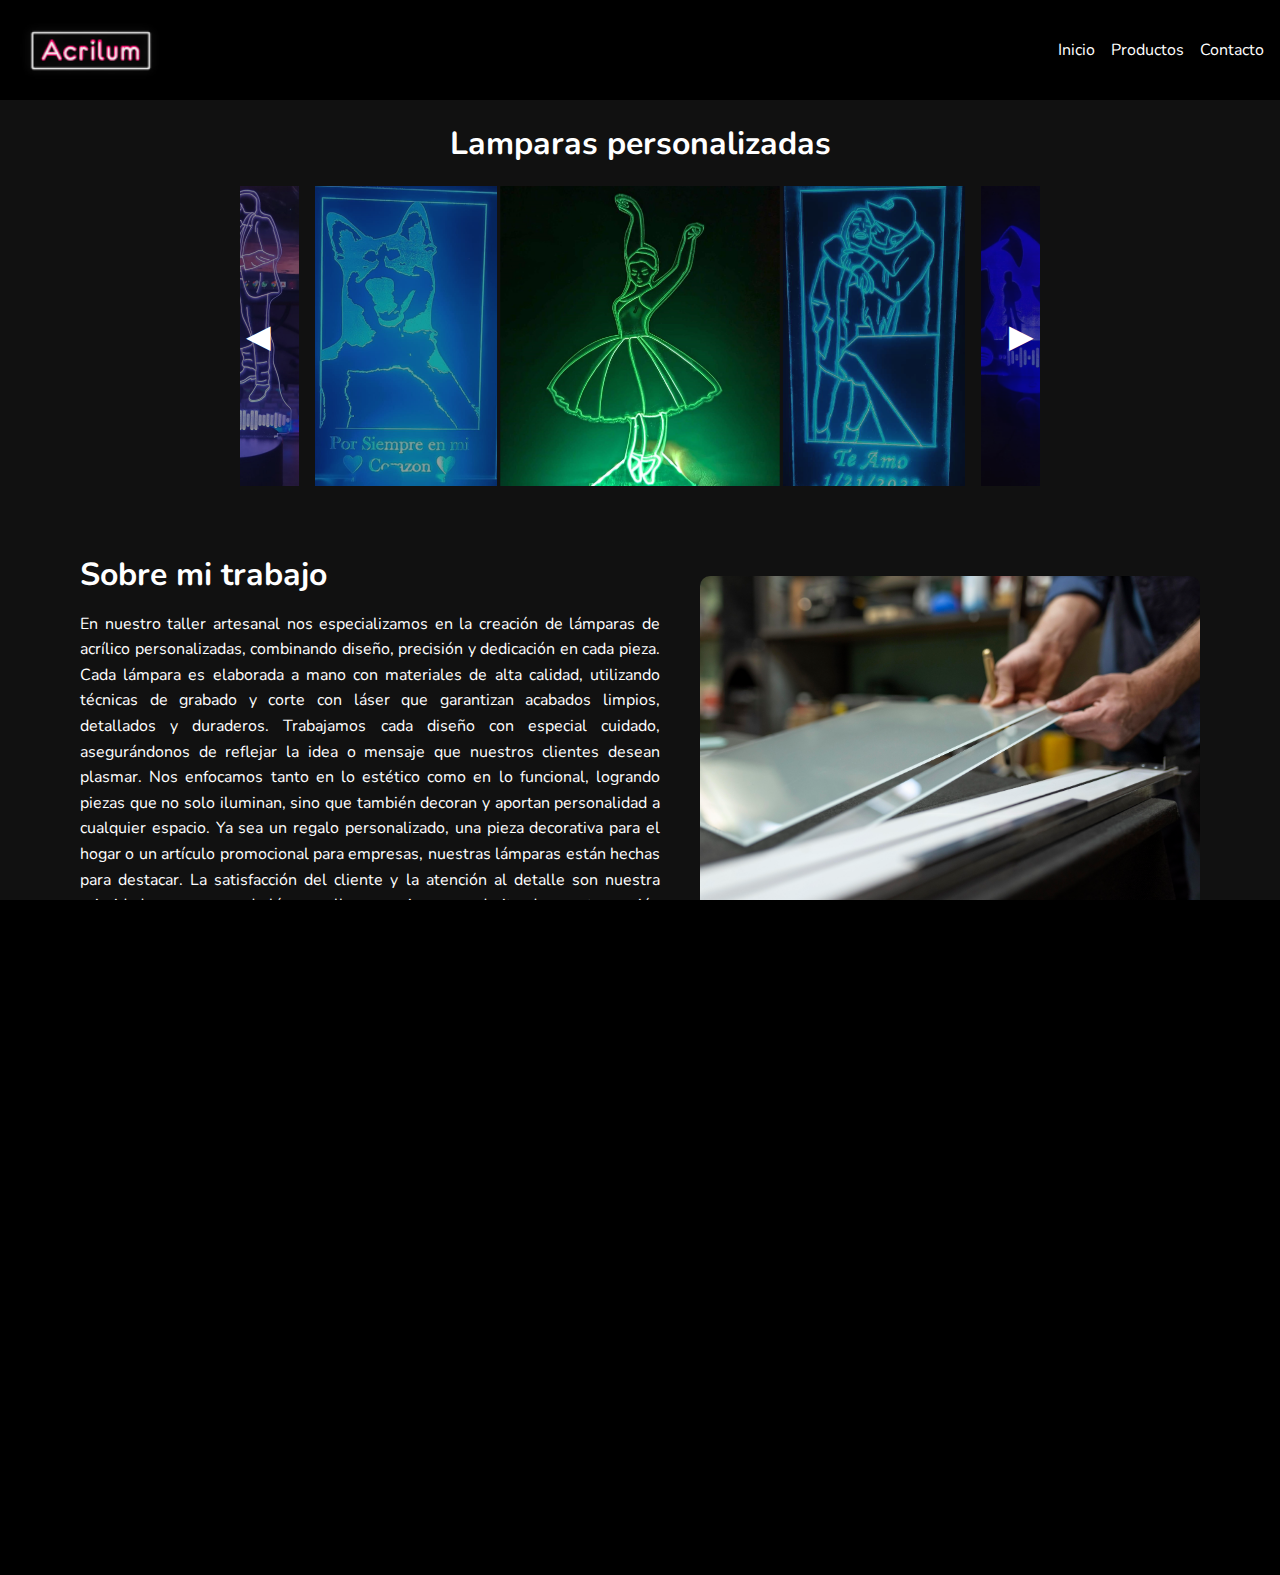
<file: index.html>
<!DOCTYPE html>
<html lang="es">

<head>
  <meta charset="UTF-8" />
  <meta name="viewport" content="width=device-width, initial-scale=1.0" />
  <link href="https://fonts.googleapis.com/css2?family=Nunito:ital,wght@0,200..1000;1,200..1000&display=swap" rel="stylesheet">
  <title>Acrilum</title>
  <link rel="stylesheet" href="Principal/CSS-P/styles.css" />
</head>

<body id="topp">
  <header>
    <nav class="navbar">
      <img src="IMAGENES/LOGO/LOGO.png" class="logo" alt="Logo" />
      <ul class="nav-links">
        <li><a href="index.html">Inicio</a></li>
        <li class="dropdown">
          Productos
          <ul class="dropdown-content">
            <li><a href="Dibujos/Dibujos.html">Dibujos</a></li>
            <li><a href="Spotify/spotify.html">Spotify</a></li>
            <li><a href="Fotos/fotos.html">Fotos</a></li>
          </ul>
        </li>
        <li><a href="Contacto/Contacto.html">Contacto</a></li>
      </ul>

      <div class="hamburger-menu">
        <img src="IMAGENES/ICONOS/ICON-MENU.png" alt="Menú" />
      </div>
    </nav>
  </header>

  <main class="main-content">
    <section class="hero">
      <h1 class="hero-title">Lamparas personalizadas</h1>
      <div class="carousel-wrapper">
        <div class="carousel">
          <button class="carousel-arrow left">&#9664;</button>
          <div class="carousel-images">
            <img src="IMAGENES/IMGS-Spotify/Spotify-1.jpg" alt="1" class="img small" />
            <img src="IMAGENES/IMGS-Fotos/Multimedia (1).png" alt="2" class="img medium" />
            <img src="IMAGENES/IMGS-Dibujos/Multimedia (1).jpg" alt="3" class="img large active" />
            <img src="IMAGENES/IMGS-Fotos/Multimedia (10).png" alt="4" class="img medium" />
            <img src="IMAGENES/IMGS-Spotify/Spotify-2.jpg" alt="5" class="img small" />
          </div>
          <button class="carousel-arrow right">&#9654;</button>
        </div>
      </div>
    </section>

    <section class="section-info">
      <div class="text">
        <h2>Sobre mi trabajo</h2>
        <p>En nuestro taller artesanal nos especializamos en la creación de lámparas de acrílico personalizadas,
          combinando diseño, precisión y dedicación en cada pieza. Cada lámpara es elaborada a mano con materiales de
          alta calidad, utilizando técnicas de grabado y corte con láser que garantizan acabados limpios, detallados y
          duraderos. Trabajamos cada diseño con especial cuidado, asegurándonos de reflejar la idea o mensaje que
          nuestros clientes desean plasmar.

          Nos enfocamos tanto en lo estético como en lo funcional, logrando piezas que no solo iluminan, sino que
          también decoran y aportan personalidad a cualquier espacio. Ya sea un regalo personalizado, una pieza
          decorativa para el hogar o un artículo promocional para empresas, nuestras lámparas están hechas para
          destacar. La satisfacción del cliente y la atención al detalle son nuestra prioridad, y por eso cada lámpara
          lleva consigo un pedacito de nuestra pasión por el trabajo bien hecho.</p>
      </div>
      <img src="IMAGENES/IMGS-P/maquina-laser.jpg" alt="Info Image" class="info-img" />
    </section>

    <section class="section-gallery">
      <div class="gallery-row">
        <img src="IMAGENES/IMGS-P/ICON-LAPIZZ.png" alt="Imagen 1">
        <img src="IMAGENES/IMGS-P/ICON-SPOTIFY.png" alt="Imagen 2">
        <img src="IMAGENES/IMGS-P/ICON-FOTOS.png" alt="Imagen 3">
      </div>
      <div class="gallery-last">
        <a href="Contacto/Contacto.html"><img src="IMAGENES/ICONOS/BTN-PEDIDO.png" alt="Imagen 4"></a>
      </div>
    </section>
    
  </main>

  <footer class="footer">
    <div class="footer-left">
      <img src="IMAGENES/LOGO/LOGO.png" alt="Logo Footer" class="footer-logo" />
      <ul class="footer-links">
        <li><a href="index.html">Inicio</a></li>
        <li><a href="Dibujos/Dibujos.html">Dibujos</a></li>
        <li><a href="Spotify/spotify.html">Spotify</a></li>
        <li><a href="Fotos/fotos.html">Fotos</a></li>
        <li><a href="Contacto/Contacto.html">Contacto</a></li>
      </ul>
    </div>

    <div class="footer-center">
      <div class="icon-text">
        <img src="IMAGENES/ICONOS/ICON-WHATSSSS.png" alt="WhatsApp" />
        <span>+52 618 178 1462</span>
      </div>
    </div>

    <div class="footer-right">
      <a href="#topp" class="scroll-top">
        <img src="IMAGENES/ICONOS/ICON-REGRESAR.png" alt="Ir arriba" />
      </a>
    </div>
  </footer>

  <script src="Principal/JS-P/script.js"></script>
</body>

</html>
</file>
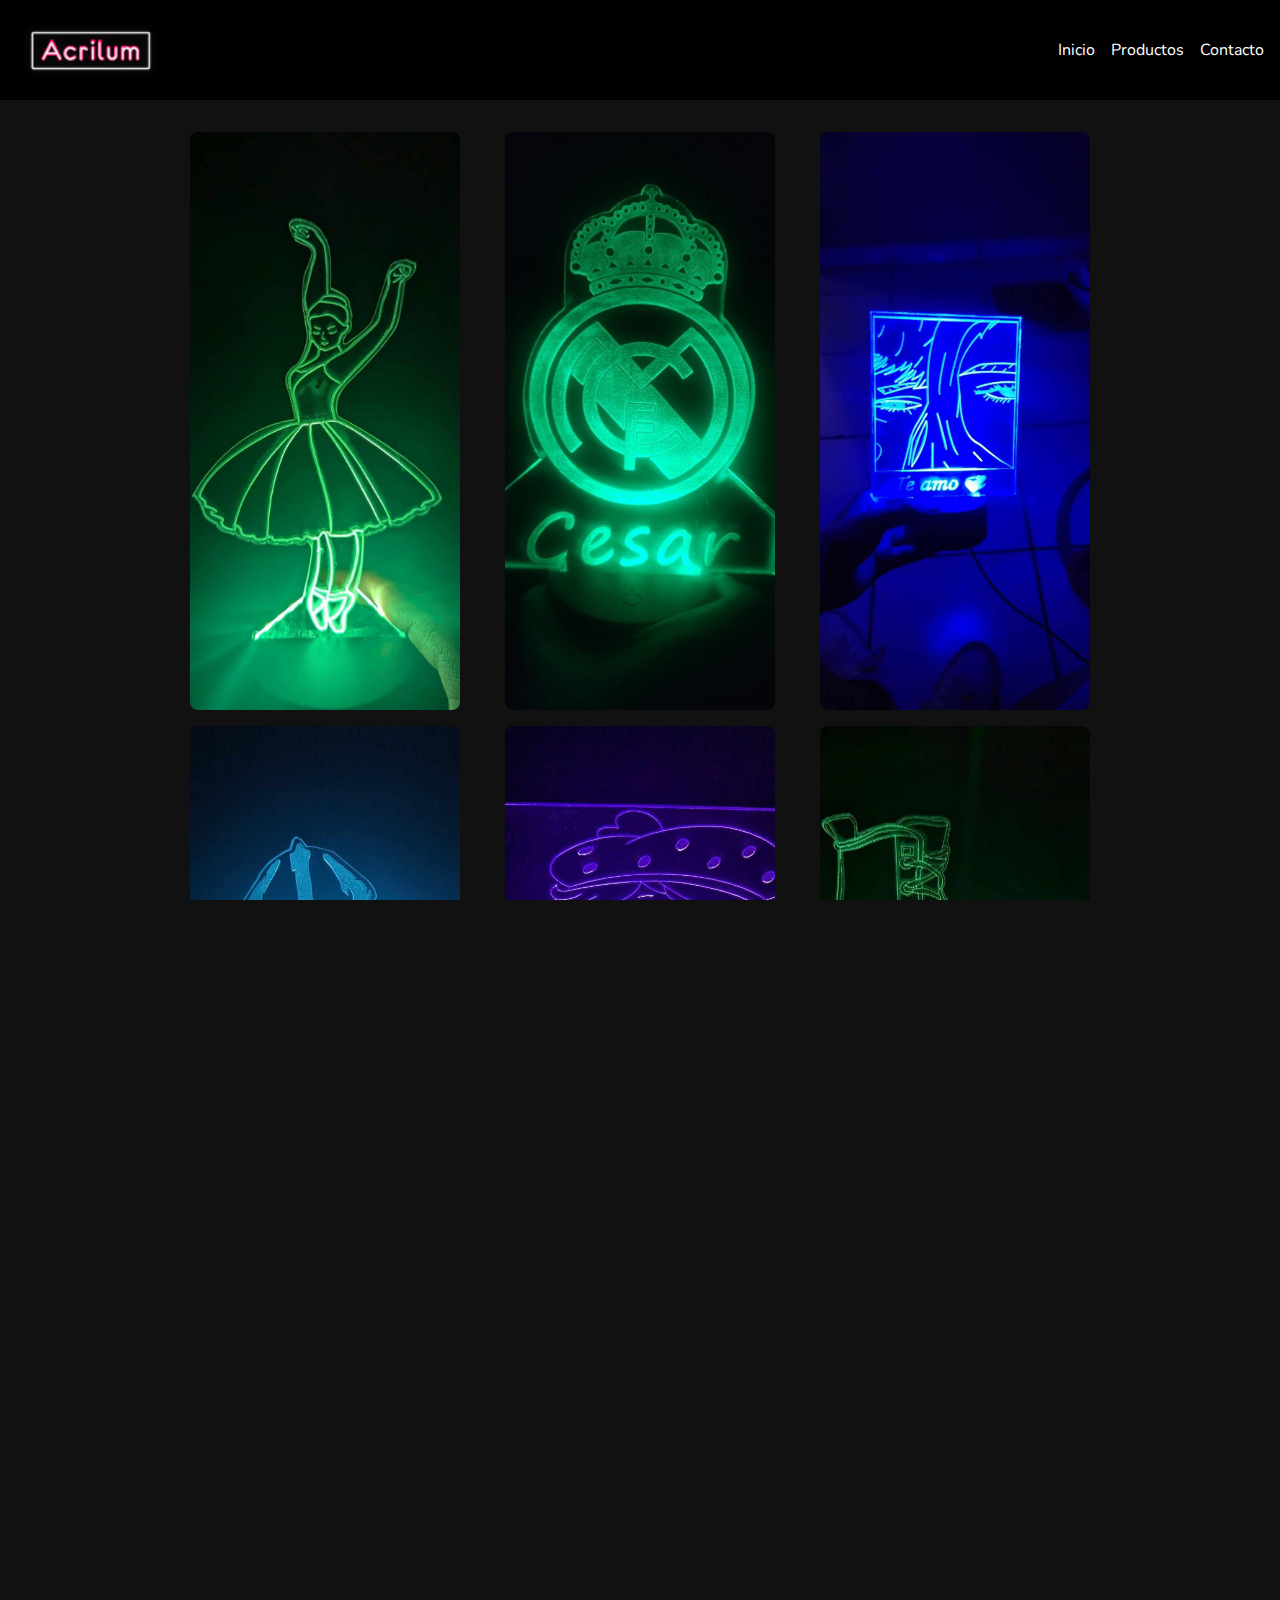
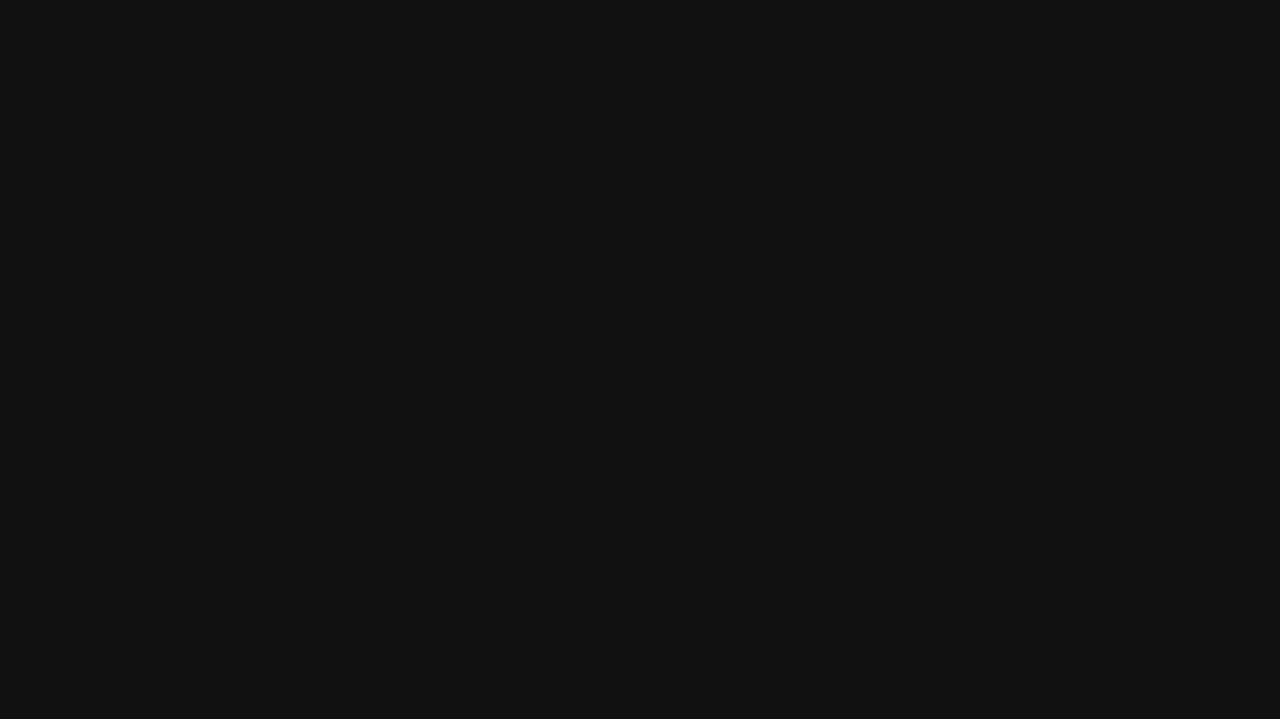
<file: Dibujos/Dibujos.html>
<!DOCTYPE html>
<html lang="en">
<head>
    <meta charset="UTF-8">
    <meta name="viewport" content="width=device-width, initial-scale=1.0">
    <link href="https://fonts.googleapis.com/css2?family=Nunito:ital,wght@0,200..1000;1,200..1000&display=swap" rel="stylesheet">
    <link rel="stylesheet" href="../Spotify/CSS-Spotify/styleSpotify.css">
    <title>Acrilum-Dibujos</title>
</head>
<body>
  <nav class="navbar">
    <img src="../IMAGENES/LOGO/LOGO.png" class="logo" alt="Logo" />
    <ul class="nav-links">
      <li><a href="../index.html">Inicio</a></li>
      <li class="dropdown">
        Productos
        <ul class="dropdown-content">
          <li><a href="Dibujos.html">Dibujos</a></li>
          <li><a href="../Spotify/spotify.html">Spotify</a></li>
          <li><a href="../Fotos/fotos.html">Fotos</a></li>
        </ul>
      </li>
      <li><a href="../Contacto/Contacto.html">Contacto</a></li>
    </ul>

    <div class="hamburger-menu">
      <img src="../IMAGENES/ICONOS/ICON-MENU.png" alt="Menú" />
    </div>
  </nav>


      <section class="image-gallery">
        <div class="gallery-row">
          <img src="../IMAGENES/IMGS-Dibujos/Multimedia (1).jpg" alt="Imagen 1" />
          <img src="../IMAGENES/IMGS-Dibujos/Multimedia (2).jpg" alt="Imagen 2" />
          <img src="../IMAGENES/IMGS-Dibujos/Multimedia (3).jpg" alt="Imagen 3" />
        </div>
        <div class="gallery-row">
          <img src="../IMAGENES/IMGS-Dibujos/Multimedia (4).jpg" alt="Imagen 4" />
          <img src="../IMAGENES/IMGS-Dibujos/Multimedia (5).jpg" alt="Imagen 5" />
          <img src="../IMAGENES/IMGS-Dibujos/Multimedia (6).jpg" alt="Imagen 6" />
        </div>
        <div class="gallery-row">
          <img src="../IMAGENES/IMGS-Dibujos/Multimedia (7).jpg" alt="Imagen 7" />
          <img src="../IMAGENES/IMGS-Dibujos/Multimedia (8).jpg" alt="Imagen 8" />
          <img src="../IMAGENES/IMGS-Dibujos/Multimedia (9).jpg" alt="Imagen 9" />
        </div>
      
        <div class="image-center-vertical">
            <a href="../Contacto/Contacto.html"><img src="../IMAGENES/ICONOS/BTN-PEDIDO.png" alt="Imagen Final" /></a>
        </div>
      </section>


      <footer class="footer">
        <div class="footer-left">
          <img src="../IMAGENES/LOGO/LOGO.png" alt="Logo Footer" class="footer-logo" />
          <ul class="footer-links">
            <li><a href="../index.html">Inicio</a></li>
            <li><a href="../Dibujos/Dibujos.html">Dibujos</a></li>
            <li><a href="../Spotify/spotify.html">Spotify</a></li>
            <li><a href="../Fotos/fotos.html">Fotos</a></li>
            <li><a href="../Contacto/Contacto.html">Contacto</a></li>
          </ul>
        </div>
    
        <div class="footer-center">
          <div class="icon-text">
            <img src="../IMAGENES/ICONOS/ICON-WHATSSSS.png" alt="WhatsApp" />
            <span>+52 618 178 1462</span>
          </div>
        </div>
    
        <div class="footer-right">
          <a href="#topp" class="scroll-top">
            <img src="../IMAGENES/ICONOS/ICON-REGRESAR.png" alt="Ir arriba" />
          </a>
        </div>
      </footer>

      <script src="../Principal/JS-P/script.js"></script>
</body>
</html>
</file>
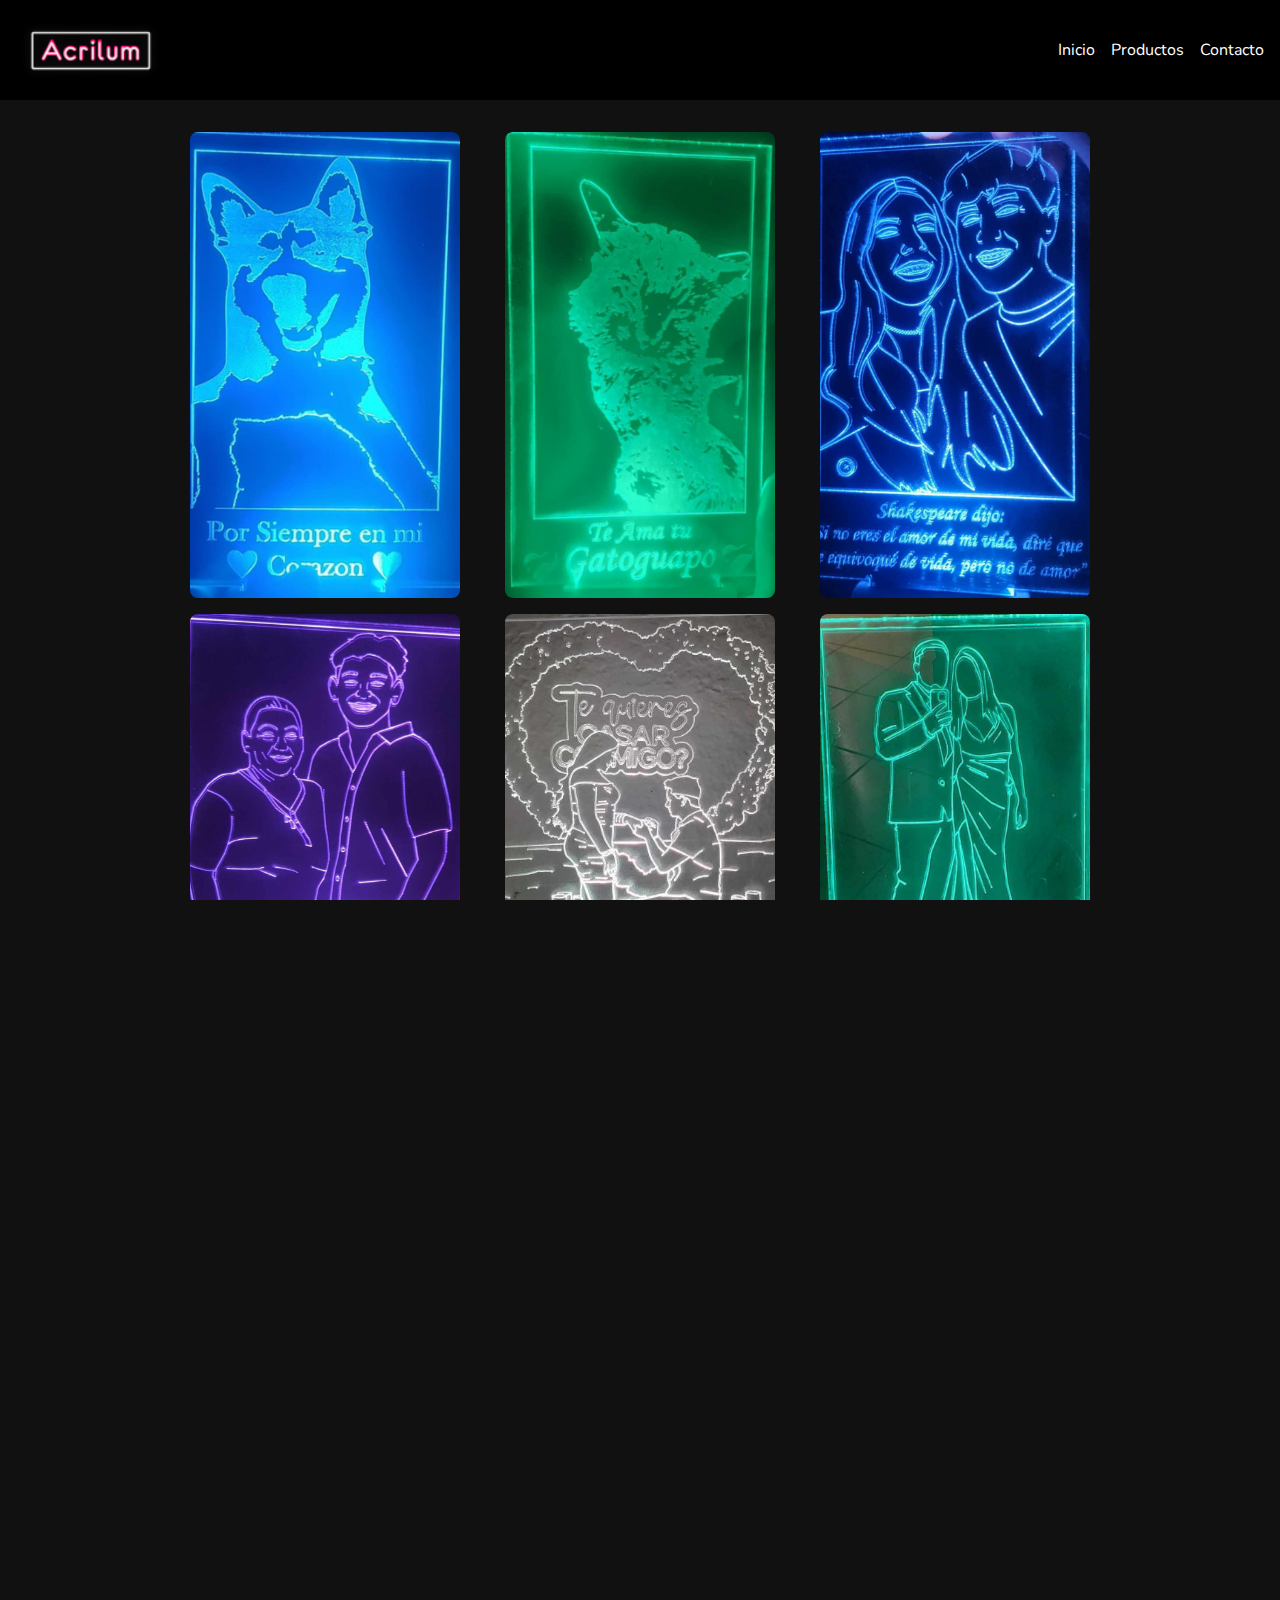
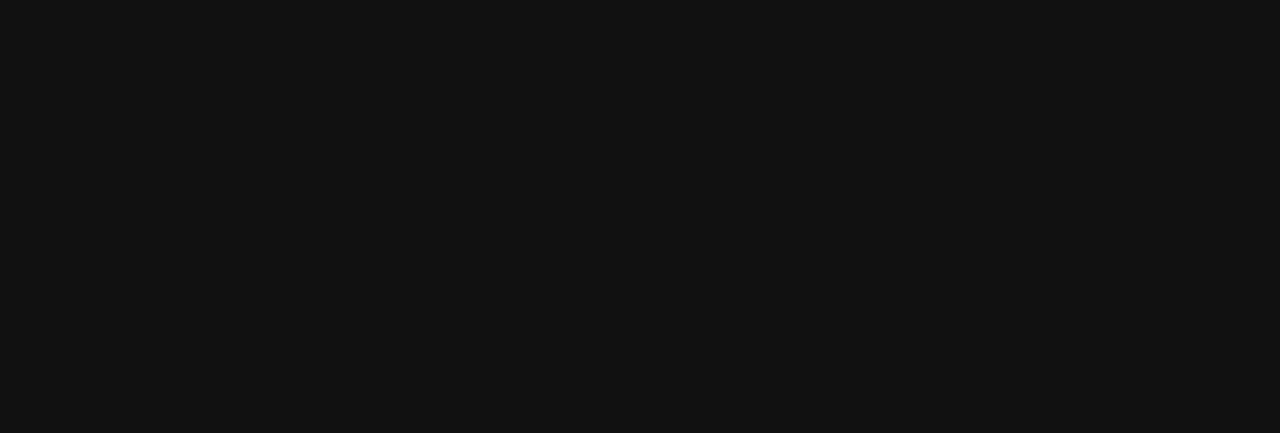
<file: Fotos/fotos.html>
<!DOCTYPE html>
<html lang="en">
<head>
    <meta charset="UTF-8">
    <meta name="viewport" content="width=device-width, initial-scale=1.0">
    <link href="https://fonts.googleapis.com/css2?family=Nunito:ital,wght@0,200..1000;1,200..1000&display=swap" rel="stylesheet">
    <link rel="stylesheet" href="/Spotify/CSS-Spotify/styleSpotify.css">
    <title>Acrilum-Fotos</title>
</head>
<body>
  <nav class="navbar">
    <img src="/IMAGENES/LOGO/LOGO.png" class="logo" alt="Logo" />
    <ul class="nav-links">
      <li><a href="../index.html">Inicio</a></li>
      <li class="dropdown">
        Productos
        <ul class="dropdown-content">
          <li><a href="/Dibujos/Dibujos.html">Dibujos</a></li>
          <li><a href="/Spotify/spotify.html">Spotify</a></li>
          <li><a href="/Fotos/fotos.html">Fotos</a></li>
        </ul>
      </li>
      <li><a href="/Contacto/Contacto.html">Contacto</a></li>
    </ul>

    <div class="hamburger-menu">
      <img src="/IMAGENES/ICONOS/ICON-MENU.png" alt="Menú" />
    </div>
  </nav>


      <section class="image-gallery">
        <div class="gallery-row">
          <img src="/IMAGENES/IMGS-Fotos/Multimedia (1).png" alt="Imagen 1" />
          <img src="/IMAGENES/IMGS-Fotos/Multimedia (2).png" alt="Imagen 2" />
          <img src="/IMAGENES/IMGS-Fotos/Multimedia (3).png" alt="Imagen 3" />
        </div>
        <div class="gallery-row">
          <img src="/IMAGENES/IMGS-Fotos/Multimedia (4).png" alt="Imagen 4" />
          <img src="/IMAGENES/IMGS-Fotos/Multimedia (5).png" alt="Imagen 5" />
          <img src="/IMAGENES/IMGS-Fotos/Multimedia (6).png" alt="Imagen 6" />
        </div>
        <div class="gallery-row">
          <img src="/IMAGENES/IMGS-Fotos/Multimedia (7).png" alt="Imagen 7" />
          <img src="/IMAGENES/IMGS-Fotos/Multimedia (8).png" alt="Imagen 8" />
          <img src="/IMAGENES/IMGS-Fotos/Multimedia (9).png" alt="Imagen 9" />
        </div>
      
        <div class="image-center-vertical">
            <a href=""><img src="/IMAGENES/ICONOS/BTN-PEDIDO.png" alt="Imagen Final" /></a>
        </div>
      </section>


      <footer class="footer">
        <div class="footer-left">
          <img src="/IMAGENES/LOGO/LOGO.png" alt="Logo Footer" class="footer-logo" />
          <ul class="footer-links">
            <li><a href="/index.html">Inicio</a></li>
            <li><a href="/Dibujos/Dibujos.html">Dibujos</a></li>
            <li><a href="/Spotify/spotify.html">Spotify</a></li>
            <li><a href="/Fotos/fotos.html">Fotos</a></li>
            <li><a href="/Contacto/Contacto.html">Contacto</a></li>
          </ul>
        </div>
    
        <div class="footer-center">
          <div class="icon-text">
            <img src="/IMAGENES/ICONOS/ICON-WHATSSSS.png" alt="WhatsApp" />
            <span>+52 618 178 1462</span>
          </div>
        </div>
    
        <div class="footer-right">
          <a href="#topp" class="scroll-top">
            <img src="/IMAGENES/ICONOS/ICON-REGRESAR.png" alt="Ir arriba" />
          </a>
        </div>
      </footer>

      <script src="/Principal/JS-P/script.js"></script>
</body>
</html>
</file>
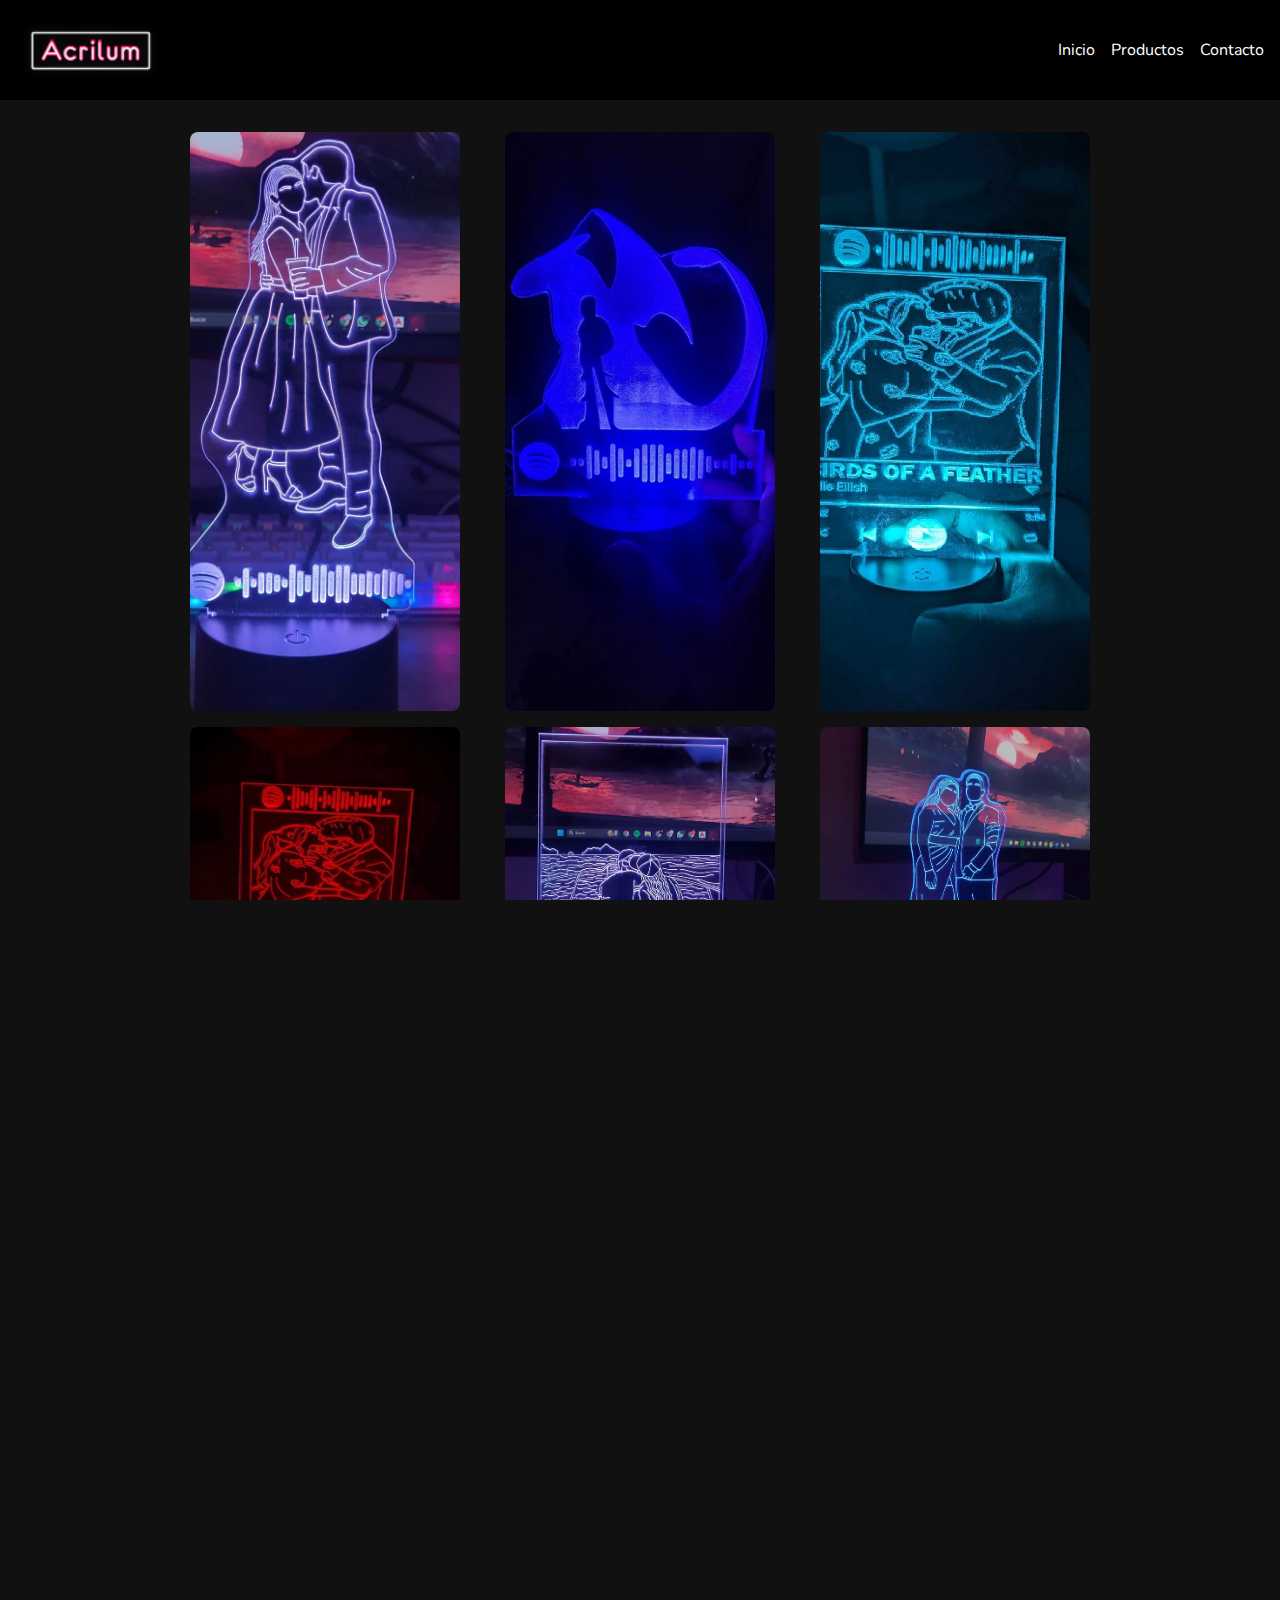
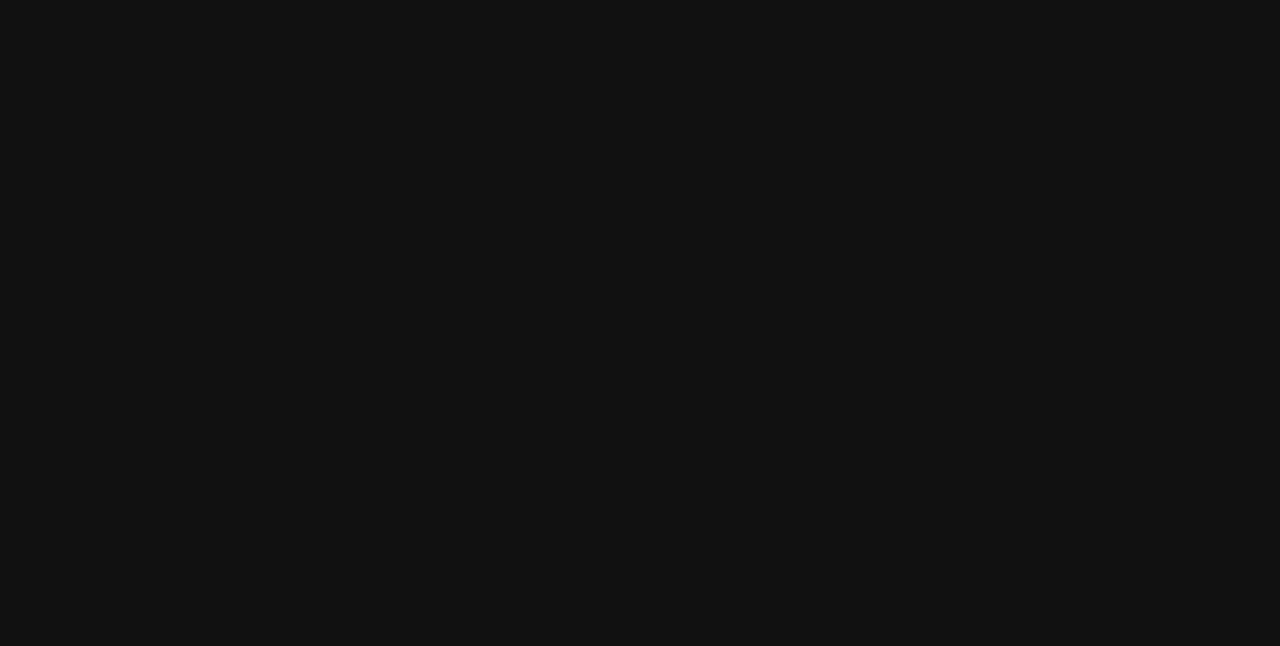
<file: Spotify/spotify.html>
<!DOCTYPE html>
<html lang="en">
<head>
    <meta charset="UTF-8">
    <meta name="viewport" content="width=device-width, initial-scale=1.0">
    <link href="https://fonts.googleapis.com/css2?family=Nunito:ital,wght@0,200..1000;1,200..1000&display=swap" rel="stylesheet">
    <link rel="stylesheet" href="/Spotify/CSS-Spotify/styleSpotify.css">
    <title>Acrilum-Spotify</title>
</head>
<body>

  <nav class="navbar">
    <img src="/IMAGENES/LOGO/LOGO.png" class="logo" alt="Logo" />
    <ul class="nav-links">
      <li><a href="../index.html">Inicio</a></li>
      <li class="dropdown">
        Productos
        <ul class="dropdown-content">
          <li><a href="/Dibujos/Dibujos.html">Dibujos</a></li>
          <li><a href="/Spotify/spotify.html">Spotify</a></li>
          <li><a href="/Fotos/fotos.html">Fotos</a></li>
        </ul>
      </li>
      <li><a href="/Contacto/Contacto.html">Contacto</a></li>
    </ul>

    <div class="hamburger-menu">
      <img src="/IMAGENES/ICONOS/ICON-MENU.png" alt="Menú" />
    </div>
  </nav>

      <section class="image-gallery">
        <div class="gallery-row">
          <img src="/IMAGENES/IMGS-Spotify/Spotify-1.jpg" alt="Imagen 1" />
          <img src="/IMAGENES/IMGS-Spotify/Spotify-2.jpg" alt="Imagen 2" />
          <img src="/IMAGENES/IMGS-Spotify/Spotify-3.jpg" alt="Imagen 3" />
        </div>
        <div class="gallery-row">
          <img src="/IMAGENES/IMGS-Spotify/Spotify-4.jpg" alt="Imagen 4" />
          <img src="/IMAGENES/IMGS-Spotify/Spotify-5.jpg" alt="Imagen 5" />
          <img src="/IMAGENES/IMGS-Spotify/Spotify-6.jpg" alt="Imagen 6" />
        </div>
        <div class="gallery-row">
          <img src="/IMAGENES/IMGS-Spotify/Spotify-7.jpg" alt="Imagen 7" />
          <img src="/IMAGENES/IMGS-Spotify/Spotify-8.jpg" alt="Imagen 8" />
          <img src="/IMAGENES/IMGS-Spotify/Spotify-9.jpg" alt="Imagen 9" />
        </div>
      
        <div class="image-center-vertical">
            <a href=""><img src="/IMAGENES/ICONOS/BTN-PEDIDO.png" alt="Imagen Final" /></a>
        </div>
      </section>


      <footer class="footer">
        <div class="footer-left">
          <img src="/IMAGENES/LOGO/LOGO.png" alt="Logo Footer" class="footer-logo" />
          <ul class="footer-links">
            <li><a href="/index.html">Inicio</a></li>
            <li><a href="/Dibujos/Dibujos.html">Dibujos</a></li>
            <li><a href="/Spotify/spotify.html">Spotify</a></li>
            <li><a href="/Fotos/fotos.html">Fotos</a></li>
            <li><a href="/Contacto/Contacto.html">Contacto</a></li>
          </ul>
        </div>
    
        <div class="footer-center">
          <div class="icon-text">
            <img src="/IMAGENES/ICONOS/ICON-WHATSSSS.png" alt="WhatsApp" />
            <span>+52 618 178 1462</span>
          </div>
        </div>
    
        <div class="footer-right">
          <a href="#topp" class="scroll-top">
            <img src="/IMAGENES/ICONOS/ICON-REGRESAR.png" alt="Ir arriba" />
          </a>
        </div>
      </footer>

      <script src="/Principal/JS-P/script.js"></script>
</body>
</html>
</file>
<file: Principal/CSS-P/styles.css>
:root {
  --primary-color: #fff;
  --bg-color: #000;
  --text-color: #fff;
  --highlight: #444;
}

html, body {
  height: 100%;
  margin: 0;
  overflow-y: auto;
}

body {
  display: flex;
  flex-direction: column;
  min-height: 100vh;
  font-family: sans-serif;
  background-color: var(--bg-color);
  color: var(--text-color);
}

h1,h2,p,span,a,ul,li{
  font-family: "Nunito", sans-serif;
}

main.main-content {
  flex: 1;
  background-color: #111;
}

/* Navbar */
.navbar {
  position: relative;
  display: flex;
  justify-content: space-between;
  align-items: center;
  padding: 1rem;
  background: #000000;
  z-index: 100;
}

.logo {
  width: 150px;
}

.nav-links {
  display: flex;
  gap: 1rem;
  list-style: none;
  position: relative;
  transition: max-height 0.3s ease;
}

.nav-links li {
  position: relative;
}

.nav-links a {
  text-decoration: none;
  color: var(--text-color);
}

/* Dropdown */
.dropdown-content {
  display: none;
  position: absolute;
  top: 100%;
  background: #222;
  padding: 0.5rem;
  flex-direction: column;
  min-width: 150px;
}

.dropdown:hover .dropdown-content {
  display: flex;
}

/* Hamburguesa */
.hamburger-menu {
  display: none;
  cursor: pointer;
  z-index: 110;
}

.hamburger-menu img {
  width: 60px;
  height: 60px;
}

/* Responsive menú móvil */
@media (max-width: 690px) {
  .nav-links {
    display: none;
    flex-direction: column;
    gap: 1rem;
    background-color: #111;
    padding: 1rem;
    border-radius: 5px;
    position: absolute;
    top: 60px;
    right: 1rem;
    width: 200px;
    z-index: 101;
  }

  .nav-links.show {
    display: flex !important;
  }

  .nav-links li {
    width: 100%;
  }

  .nav-links li a {
    display: block;
    padding: 0.5rem 0;
    width: 100%;
  }

  .dropdown-content {
    position: static;
    background: transparent;
    padding: 0;
    min-width: auto;
    display: none;
    flex-direction: column;
  }

  .dropdown:hover .dropdown-content {
    display: flex;
  }

  .hamburger-menu {
    display: block;
  }

  .carousel-images {
    justify-content: center !important;
    gap: 0.5rem;
  }

  .carousel-images .img.medium,
  .carousel-images .img.large {
    margin: 0 auto;
  }
}

/* Hero */
.hero {
  text-align: center;
  padding-top: 0;

}

/* Carrusel */
.carousel-wrapper {
  position: relative;
  width: 100%;
  max-width: 800px;
  height: 300px;
  margin: 0 auto;
}

.carousel {
  display: flex;
  align-items: center;
  justify-content: space-between;
  width: 100%;
  height: 100%;
  overflow: hidden;
  position: relative;
}

.carousel-arrow {
  background: none;
  border: none;
  font-size: 2rem;
  color: var(--text-color);
  cursor: pointer;
  flex: 0 0 auto;
  z-index: 10;
}

.carousel-images {
  display: flex;
  align-items: center;
  justify-content: center;
  gap: 1rem;
  transition: transform 0.3s ease;
  flex: 1 1 auto;
  height: 100%;
}

.img {
  transition: all 0.3s ease;
  opacity: 0.6;
  flex-shrink: 0;
  height: 100%;
  object-fit: cover;
}

.img.small { width: 15%; }
.img.medium { width: 25%; }
.img.large { width: 35%; opacity: 1; }
.img.active { transform: scale(1.1); opacity: 1; }

/* Responsive carrusel ≤480px */
@media (max-width: 480px) {
  .carousel-wrapper {
    max-width: 100vw;
    height: 200px;
  }

  .carousel-images .img {
    display: none;
  }

  .carousel-images .img.medium,
  .carousel-images .img.large {
    display: block;
  }
}

/* Sección Info */
.section-info {
  display: flex;
  flex-direction: row;
  align-items: center;
  justify-content: space-between;
  padding: 40px 80px;
  gap: 40px;
  flex-wrap: wrap;
}

.section-info .text {
  flex: 1;
  min-width: 300px;
}

.section-info .text h2 {
  font-size: 2rem;
  margin-bottom: 1rem;
}

.section-info .text p {
  font-size: 1rem;
  line-height: 1.6;
  text-align: justify;
}

.section-info .info-img {
  flex: 1;
  max-width: 500px;
  width: 100%;
  height: auto;
  border-radius: 10px;
  object-fit: cover;
}

/* Responsive sección info */
@media (max-width: 768px) {
  .section-info {
    flex-direction: column;
    text-align: center;
    padding: 20px;
  }

  .section-info .info-img {
    order: 2;
  }

  .section-info .text {
    order: 1;
  }
}

/* Galería */
.section-gallery {
  display: flex;
  flex-direction: column;
  align-items: center;
  padding: 2rem;
  gap: 2rem;
}

/* Fila superior: 3 imágenes */
.gallery-row {
  display: flex;
  justify-content: center;
  gap: 1rem;
  flex-wrap: nowrap;
}

.gallery-row img {
  max-width: 300px;
  width: 100%;
  height: auto;
  border-radius: 8px;
  object-fit: cover;
}

/* Imagen inferior centrada */
.gallery-last {
  display: flex;
  justify-content: center;
}

.gallery-last img {
  max-width: 300px;
  width: 100%;
  height: auto;
  border-radius: 8px;
  object-fit: cover;
}

/* Footer */
.footer {
  display: flex;
  justify-content: space-between;
  align-items: center;
  background: #000000;
  color: var(--text-color);
  padding: 1.5rem 3rem;
  flex-wrap: wrap;
  gap: 1rem;
  min-height: 150px;
}

.footer-left {
  display: flex;
  align-items: flex-start;
  gap: 2rem;
  min-width: 250px;
}

.footer-logo {
  width: 120px;
  flex-shrink: 0;
}

.footer-links {
  list-style: none;
  padding: 0;
  margin: 0;
  display: flex;
  flex-direction: column;
  gap: 0.4rem;
}

.footer-links li a {
  color: var(--text-color);
  text-decoration: none;
  font-size: 0.9rem;
  transition: color 0.3s ease;
}

.footer-links li a:hover {
  color: var(--highlight);
}

.footer-center {
  display: flex;
  flex-direction: column;
  gap: 1.5rem;
  justify-content: center;
  align-items: flex-start;
  min-width: 150px;
}

.icon-text {
  display: flex;
  align-items: center;
}

.icon-text img {
  width: 150px;
  height: 150px;
}

.footer-right {
  display: flex;
  align-items: center;
  justify-content: flex-end;
  min-width: 60px;
}

.scroll-top img {
  width: 100px;
  height: 100px;
  cursor: pointer;
  transition: transform 0.3s ease;
}

.scroll-top img:hover {
  transform: scale(1.1);
}

/* Footer responsive */
@media (max-width: 690px) {
  .footer {
    flex-direction: row;
    justify-content: space-between;
    align-items: center;
    text-align: initial;
    gap: 0;
  }

  .footer-left {
    flex-direction: row;
    align-items: center;
    gap: 1rem;
    min-width: auto;
  }

  /* Ocultar links en el footer */
  .footer-links {
    display: none;
  }

  .footer-center {
    flex-direction: row;
    justify-content: center;
    align-items: center;
    flex: 1;
    min-width: 0;
  }

  .footer-right {
    justify-content: flex-end;
    min-width: auto;
  }

  .gallery-row {
    gap: 0.5rem;
  }

  .gallery-row img {
    max-width: 150px; /* imágenes más pequeñas arriba */
  }

  .gallery-last img {
    max-width: 200px; /* imagen debajo también más pequeña */
  }
}

/* Responsive images gallery smaller at 480px */
@media (max-width: 480px) {
  .carousel-wrapper {
    max-width: 100vw;
    height: 200px;
  }

  .carousel-images .img {
    display: none;
  }

  .carousel-images .img.medium,
  .carousel-images .img.large {
    display: block;
  }
}
</file>
<file: Spotify/CSS-Spotify/styleSpotify.css>
:root {
    --primary-color: #fff;
    --bg-color: #000;
    --highlight: #444;
  }

  html, body {
    height: 100%;
    margin: 0;
    overflow-y: auto;
  }

body {
    display: flex;
    flex-direction: column;
    min-height: 100vh;
    font-family: sans-serif;
    background-color: #111;
    color: #fff;
    font-family: "Nunito", sans-serif;
    
  }

/* Navbar */
.navbar {
    position: relative;
    display: flex;
    justify-content: space-between;
    align-items: center;
    padding: 1rem;
    background: #000000;
    z-index: 100;
  }
  
  .logo {
    width: 150px;
  }
  
  .nav-links {
    display: flex;
    gap: 1rem;
    list-style: none;
    position: relative;
    transition: max-height 0.3s ease;
  }
  
  .nav-links li {
    position: relative;
  }
  
  .nav-links a {
    text-decoration: none;
    color: var(--text-color);
  }
  
  /* Dropdown */
  .dropdown-content {
    display: none;
    position: absolute;
    top: 100%;
    background: #222;
    padding: 0.5rem;
    flex-direction: column;
    min-width: 150px;
  }
  
  .dropdown:hover .dropdown-content {
    display: flex;
  }
  
  /* Hamburguesa */
  .hamburger-menu {
    display: none;
    cursor: pointer;
    z-index: 110;
  }
  
  .hamburger-menu img {
    width: 60px;
    height: 60px;
  }


  .image-gallery {
    max-width: 900px;
    margin: 2rem auto;
    padding: 0 1rem;
  }
  
  .gallery-row {
    display: flex;
    justify-content: space-between;
    gap: 1rem;
    margin-bottom: 1rem;
    flex-wrap: wrap;
  }
  
  
  .gallery-row img {
    width: 30%;
    height: auto;
    object-fit: cover;
    border-radius: 8px;
  }
  
  /* Contenedor para centrar verticalmente la imagen final */
  .image-center-vertical {
    height: 400px; /* ajusta la altura según necesites */
    display: flex;
    justify-content: center;
    align-items: center;
    margin-top: 2rem;
  }
  
  .image-center-vertical img {
    max-width: 100%;
    max-height: 100%;
    border-radius: 12px;
    box-shadow: 0 4px 12px rgba(0,0,0,0.3);
  }
  


  /* Responsive menú móvil */
@media (max-width: 690px) {
    .nav-links {
      display: none;
      flex-direction: column;
      gap: 1rem;
      background-color: #111;
      padding: 1rem;
      border-radius: 5px;
      position: absolute;
      top: 60px;
      right: 1rem;
      width: 200px;
      z-index: 101;
    }
  
    .nav-links.show {
      display: flex !important;
    }
  
    .nav-links li {
      width: 100%;
    }
  
    .nav-links li a {
      display: block;
      padding: 0.5rem 0;
      width: 100%;
    }
  
    .dropdown-content {
      position: static;
      background: transparent;
      padding: 0;
      min-width: auto;
      display: none;
      flex-direction: column;
    }
  
    .dropdown:hover .dropdown-content {
      display: flex;
    }
  
    .hamburger-menu {
      display: block;
    }

    .gallery-row {
        justify-content: center;
      }
    
      .gallery-row img {
        width: 45%;
        margin-bottom: 1rem;
      }
    
      .gallery-row img:last-child:nth-child(odd) {
        width: 100%;
        display: flex;
        justify-content: center;
        margin-left: auto;
        margin-right: auto;
      }
    
      .image-center-vertical {
        height: auto;
        padding: 2rem 0;
      }
    
      .image-center-vertical img {
        width: 90%;
        height: auto;
      }

  }

  /* Footer */
.footer {
    display: flex;
    justify-content: space-between;
    align-items: center;
    background: #000000;
    color: var(--text-color);
    padding: 1.5rem 3rem;
    flex-wrap: wrap;
    gap: 1rem;
    min-height: 150px;
  }
  
  .footer-left {
    display: flex;
    align-items: flex-start;
    gap: 2rem;
    min-width: 250px;
  }
  
  .footer-logo {
    width: 120px;
    flex-shrink: 0;
  }
  
  .footer-links {
    list-style: none;
    padding: 0;
    margin: 0;
    display: flex;
    flex-direction: column;
    gap: 0.4rem;
  }
  
  .footer-links li a {
    color: var(--text-color);
    text-decoration: none;
    font-size: 0.9rem;
    transition: color 0.3s ease;
  }
  
  .footer-links li a:hover {
    color: var(--highlight);
  }
  
  .footer-center {
    display: flex;
    flex-direction: column;
    gap: 1.5rem;
    justify-content: center;
    align-items: flex-start;
    min-width: 150px;
  }
  
  .icon-text {
    display: flex;
    align-items: center;
  }
  
  .icon-text img {
    width: 150px;
    height: 150px;
  }
  
  .footer-right {
    display: flex;
    align-items: center;
    justify-content: flex-end;
    min-width: 60px;
  }
  
  .scroll-top img {
    width: 100px;
    height: 100px;
    cursor: pointer;
    transition: transform 0.3s ease;
  }
  
  .scroll-top img:hover {
    transform: scale(1.1);
  }
  
  /* Footer responsive */
  @media (max-width: 690px) {
    .footer {
      flex-direction: row;
      justify-content: space-between;
      align-items: center;
      text-align: initial;
      gap: 0;
    }
  
    .footer-left {
      flex-direction: row;
      align-items: center;
      gap: 1rem;
      min-width: auto;
    }
  
    /* Ocultar links en el footer */
    .footer-links {
      display: none;
    }
  
    .footer-center {
      flex-direction: row;
      justify-content: center;
      align-items: center;
      flex: 1;
      min-width: 0;
    }
  
    .footer-right {
      justify-content: flex-end;
      min-width: auto;
    }
  
    .gallery-row {
      gap: 0.5rem;
    }
  
    .gallery-row img {
      max-width: 150px; /* imágenes más pequeñas arriba */
    }
  
    .gallery-last img {
      max-width: 200px; /* imagen debajo también más pequeña */
    }
  }
</file>
